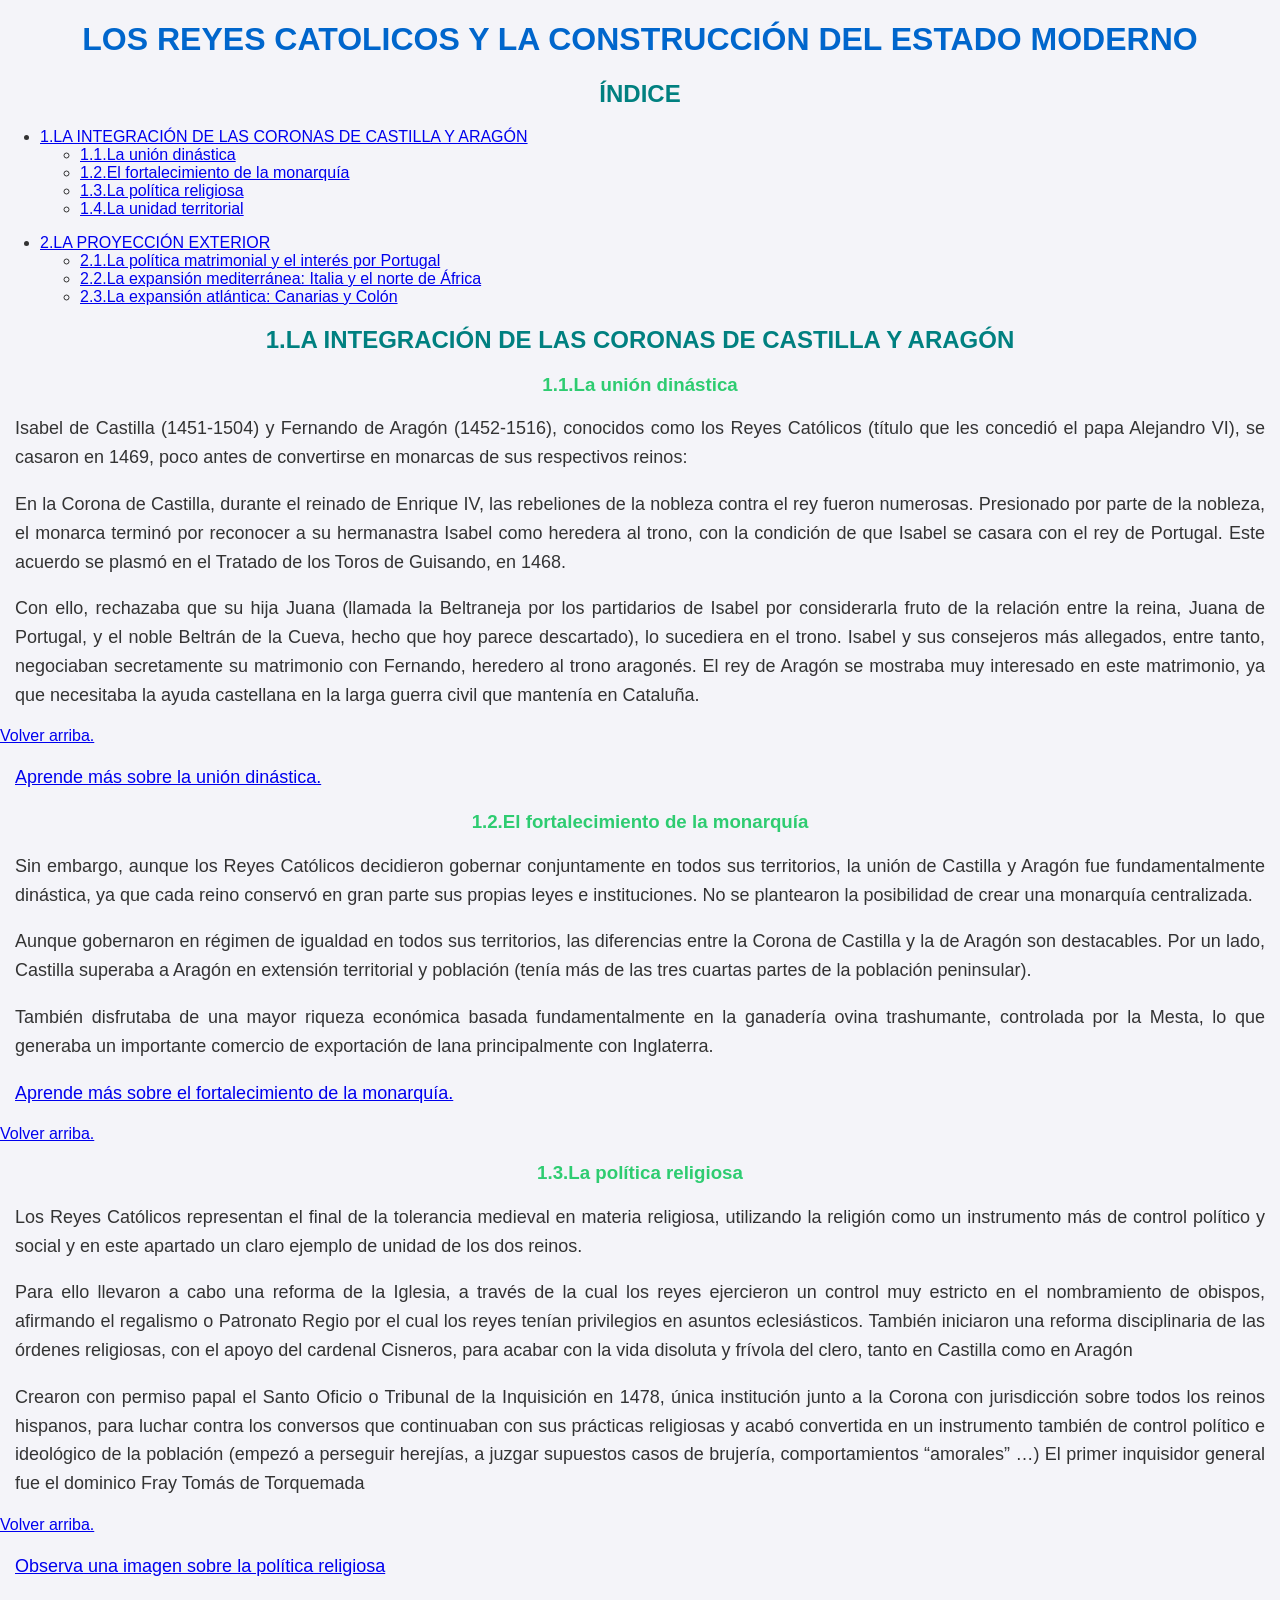
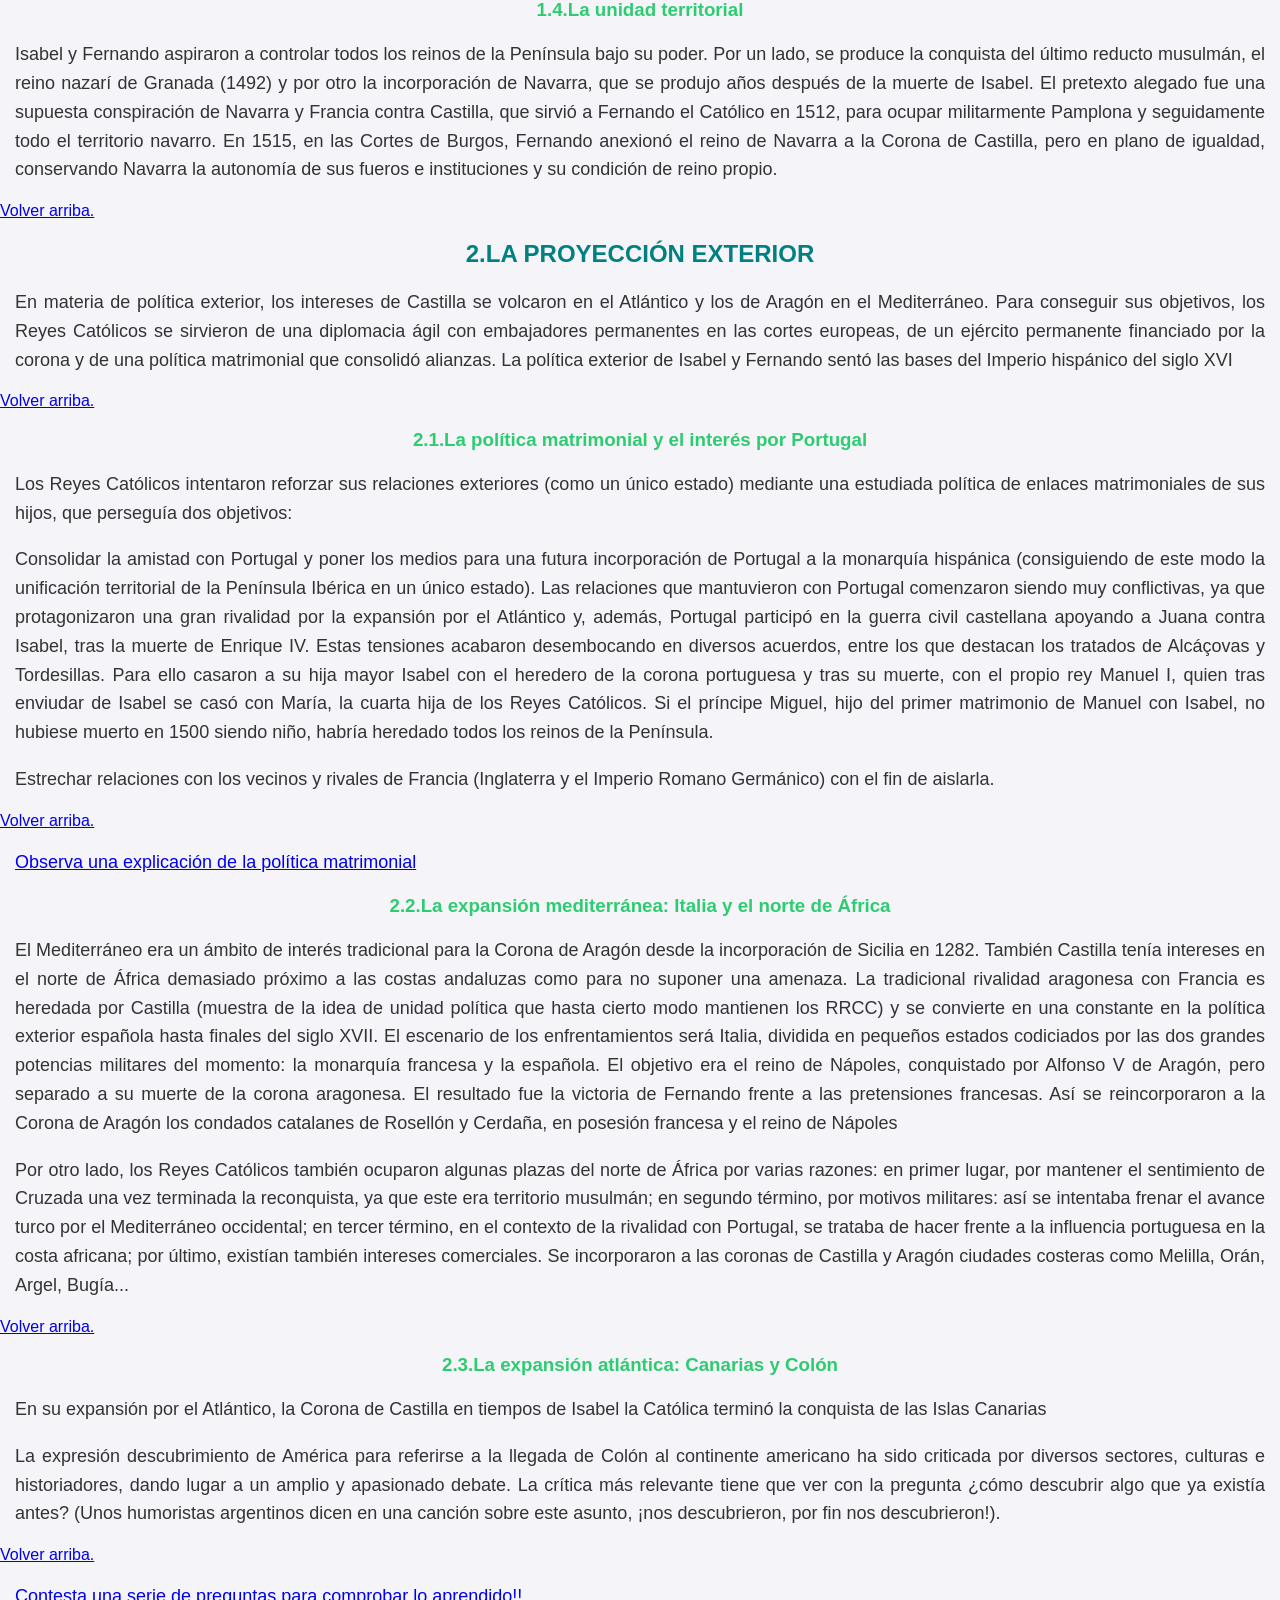
<file: index.html>
<!DOCTYPE html>
<html lang="es">
<head>
    <meta charset="UTF-8">
    <meta name="viewport" content="width=device-width, initial-scale=1.0">
    <title>LOS REYES CATÓLICOS - Ariadna González</title>
    <link rel="stylesheet" href="pag.css">
<body id = "titulo">
    <h1>LOS REYES CATOLICOS Y LA CONSTRUCCIÓN DEL ESTADO MODERNO</h1>
    <h2>ÍNDICE</h2>
    <ul>
        <li> <a href="#LA INTEGRACIÓN DE LAS CORONAS DE CASTILLA Y ARAGÓN">1.LA INTEGRACIÓN DE LAS CORONAS DE CASTILLA Y ARAGÓN</a></li>
        <ul>
            <li><a href="#La unión dinástica">1.1.La unión dinástica</a>
            <li><a href="#El fortalecimiento de la monarquía">1.2.El fortalecimiento de la monarquía</a></li>
            <li><a href="#La política religiosa">1.3.La política religiosa</a></li>
            <li><a href="#La unidad territorial">1.4.La unidad territorial</a>
            </ul>
    </ul>
    <ul>
        <li><a href="#LA PROYECCIÓN EXTERIOR">2.LA PROYECCIÓN EXTERIOR</a></li>
    <ul> 
        <li><a href="#La política matrimonial y el interés por Portugal">2.1.La política matrimonial y el interés por Portugal</a></li>
        <li><a href="#La expansión mediterránea: Italia y el norte de África">2.2.La expansión mediterránea: Italia y el norte de África</a></li>
        <li><a href="#La expansión atlántica: Canarias y Colón">2.3.La expansión atlántica: Canarias y Colón</a></li>
    </ul>
    </ul>
   
    <h2 id="LA INTEGRACIÓN DE LAS CORONAS DE CASTILLA Y ARAGÓN">1.LA INTEGRACIÓN DE LAS CORONAS DE CASTILLA Y ARAGÓN</h2>
    <h3 id="La unión dinástica">1.1.La unión dinástica</h3>
    <p>Isabel de Castilla (1451-1504) y Fernando de Aragón (1452-1516), conocidos como los Reyes Católicos 
        (título que les concedió el papa Alejandro VI), se casaron en 1469, poco antes de convertirse en monarcas 
        de sus respectivos reinos:</p>
    <p>En la Corona de Castilla, durante el reinado de Enrique IV, las rebeliones de la nobleza contra el rey 
        fueron numerosas. Presionado por parte de la nobleza, el monarca terminó por reconocer a su hermanastra 
        Isabel como heredera al trono, con la condición de que Isabel se casara con el rey de Portugal. Este 
        acuerdo se plasmó en el Tratado de los Toros de Guisando, en 1468.</p>
    <p>Con ello, rechazaba que su hija Juana (llamada la Beltraneja por los partidarios de Isabel por considerarla 
        fruto de la relación entre la reina, Juana de Portugal, y el noble Beltrán de la Cueva, hecho que hoy parece 
        descartado), lo sucediera en el trono. Isabel y sus consejeros más allegados, entre tanto, negociaban 
        secretamente su matrimonio con Fernando, heredero al trono aragonés. El rey de Aragón se mostraba muy 
        interesado en este matrimonio, ya que necesitaba la ayuda castellana en la larga guerra civil que mantenía 
        en Cataluña.</p>
    <a href="#titulo">Volver arriba.</a>
    <p><a href="pag2.html">Aprende más sobre la unión dinástica.</a></p>
    <h3 id="El fortalecimiento de la monarquía">1.2.El fortalecimiento de la monarquía</h3>
    <p>Sin embargo, aunque los Reyes Católicos decidieron gobernar conjuntamente en todos sus territorios, la 
        unión de Castilla y Aragón fue fundamentalmente dinástica, ya que cada reino conservó en gran 
        parte sus propias leyes e instituciones. No se plantearon la posibilidad de crear una monarquía 
        centralizada.
        </p>
    <p>Aunque gobernaron en régimen de igualdad en todos sus territorios, las diferencias entre la Corona de 
        Castilla y la de Aragón son destacables. Por un lado, Castilla superaba a Aragón en extensión territorial y 
        población (tenía más de las tres cuartas partes de la población peninsular).</p>
    <p>También disfrutaba de una mayor riqueza económica basada fundamentalmente en la ganadería ovina 
        trashumante, controlada por la Mesta, lo que generaba un importante comercio de exportación de lana
        principalmente con Inglaterra.
        </p>
        <p><a href="pag3.html">Aprende más sobre el fortalecimiento de la monarquía.</a></p>
    <a href="#titulo">Volver arriba.</a>
    <h3 id="La política religiosa">1.3.La política religiosa</h3>
    <p>Los Reyes Católicos representan el final de la tolerancia medieval en materia religiosa, utilizando la religión 
        como un instrumento más de control político y social y en este apartado un claro ejemplo de unidad de 
        los dos reinos.</p>
    <p>Para ello llevaron a cabo una reforma de la Iglesia, a través de la cual los reyes ejercieron un control muy 
        estricto en el nombramiento de obispos, afirmando el regalismo o Patronato Regio por el cual los reyes 
        tenían privilegios en asuntos eclesiásticos. También iniciaron una reforma disciplinaria de las órdenes 
        religiosas, con el apoyo del cardenal Cisneros, para acabar con la vida disoluta y frívola del clero, tanto en 
        Castilla como en Aragón</p>
    <p>Crearon con permiso papal el Santo Oficio o Tribunal de la Inquisición en 1478, única institución junto a 
        la Corona con jurisdicción sobre todos los reinos hispanos, para luchar contra los conversos que 
        continuaban con sus prácticas religiosas y acabó convertida en un instrumento también de control 
        político e ideológico de la población (empezó a perseguir herejías, a juzgar supuestos casos de brujería, 
        comportamientos “amorales” …) El primer inquisidor general fue el dominico Fray Tomás de Torquemada</p>
    <a href="#titulo">Volver arriba.</a>
    <p><a href="https://encrypted-tbn0.gstatic.com/images?q=tbn:ANd9GcTxxu9Mty3CyA_n8FceJfC72eHepIhVzMpw7A&s" target=_blank>Observa una imagen sobre la política religiosa</a></p>
    <h3 id="La unidad territorial">1.4.La unidad territorial</h3>
    <p>Isabel y Fernando aspiraron a controlar todos los reinos de la Península bajo su poder. Por un lado, se 
        produce la conquista del último reducto musulmán, el reino nazarí de Granada (1492) y por otro la 
        incorporación de Navarra, que se produjo años después de la muerte de Isabel. El pretexto alegado fue una 
        supuesta conspiración de Navarra y Francia contra Castilla, que sirvió a Fernando el Católico en 1512,
        para ocupar militarmente Pamplona y seguidamente todo el territorio navarro. En 1515, en las Cortes de 
        Burgos, Fernando anexionó el reino de Navarra a la Corona de Castilla, pero en plano de igualdad, 
        conservando Navarra la autonomía de sus fueros e instituciones y su condición de reino propio.</p>
        <a href="#titulo">Volver arriba.</a>
        <h2 id="LA PROYECCIÓN EXTERIOR">2.LA PROYECCIÓN EXTERIOR</h3>
    <p>En materia de política exterior, los intereses de Castilla se volcaron en el Atlántico y los de Aragón en el 
        Mediterráneo. Para conseguir sus objetivos, los Reyes Católicos se sirvieron de una diplomacia ágil con 
        embajadores permanentes en las cortes europeas, de un ejército permanente financiado por la corona y de 
        una política matrimonial que consolidó alianzas. La política exterior de Isabel y Fernando sentó las bases 
        del Imperio hispánico del siglo XVI</p>
        <a href="#titulo">Volver arriba.</a>
        <h3 id="La política matrimonial y el interés por Portugal">2.1.La política matrimonial y el interés por Portugal</h3>
    <p>Los Reyes Católicos intentaron reforzar sus relaciones exteriores (como un único estado) mediante una 
        estudiada política de enlaces matrimoniales de sus hijos, que perseguía dos objetivos:
        </p>
    <p>Consolidar la amistad con Portugal y poner los medios para una futura incorporación de 
        Portugal a la monarquía hispánica (consiguiendo de este modo la unificación territorial de la 
        Península Ibérica en un único estado). Las relaciones que mantuvieron con Portugal comenzaron 
        siendo muy conflictivas, ya que protagonizaron una gran rivalidad por la expansión por el 
        Atlántico y, además, Portugal participó en la guerra civil castellana apoyando a Juana contra 
        Isabel, tras la muerte de Enrique IV. Estas tensiones acabaron desembocando en diversos 
        acuerdos, entre los que destacan los tratados de Alcáçovas y Tordesillas.
        Para ello casaron a su hija mayor Isabel con el heredero de la corona portuguesa y tras su muerte, 
        con el propio rey Manuel I, quien tras enviudar de Isabel se casó con María, la cuarta hija de los 
        Reyes Católicos. Si el príncipe Miguel, hijo del primer matrimonio de Manuel con Isabel, no 
        hubiese muerto en 1500 siendo niño, habría heredado todos los reinos de la Península.
        </p>
    <p>Estrechar relaciones con los vecinos y rivales de Francia (Inglaterra y el Imperio Romano 
        Germánico) con el fin de aislarla.
        </p>
        <a href="#titulo">Volver arriba.</a>
        <p><a href="https://www.youtube.com/watch?v=ZWI9mbifUlc" target=_blank>Observa una explicación de la política matrimonial</a></p>
        <h3 id="La expansión mediterránea: Italia y el norte de África">2.2.La expansión mediterránea: Italia y el norte de África</h3>
    <p>El Mediterráneo era un ámbito de interés tradicional para la Corona de Aragón desde la 
        incorporación de Sicilia en 1282. También Castilla tenía intereses en el norte de África
        demasiado próximo a las costas andaluzas como para no suponer una amenaza.
        La tradicional rivalidad aragonesa con Francia es heredada por Castilla (muestra de la idea de 
        unidad política que hasta cierto modo mantienen los RRCC) y se convierte en una constante en 
        la política exterior española hasta finales del siglo XVII. 
        El escenario de los enfrentamientos será Italia, dividida en pequeños estados codiciados por las 
        dos grandes potencias militares del momento: la monarquía francesa y la española.
        El objetivo era el reino de Nápoles, conquistado por Alfonso V de Aragón, pero separado a su 
        muerte de la corona aragonesa. 
        El resultado fue la victoria de Fernando frente a las pretensiones francesas. Así se 
        reincorporaron a la Corona de Aragón los condados catalanes de Rosellón y Cerdaña, en 
        posesión francesa y el reino de Nápoles</p>
    <p>Por otro lado, los Reyes Católicos también ocuparon algunas plazas del norte de África por 
        varias razones: en primer lugar, por mantener el sentimiento de Cruzada una vez terminada la 
        reconquista, ya que este era territorio musulmán; en segundo término, por motivos militares: así 
        se intentaba frenar el avance turco por el Mediterráneo occidental; en tercer término, en el 
        contexto de la rivalidad con Portugal, se trataba de hacer frente a la influencia portuguesa en la 
        costa africana; por último, existían también intereses comerciales. Se incorporaron a las coronas 
        de Castilla y Aragón ciudades costeras como Melilla, Orán, Argel, Bugía...</p>
        <a href="#titulo">Volver arriba.</a>
        <h3 id="La expansión atlántica: Canarias y Colón">2.3.La expansión atlántica: Canarias y Colón</h3>
    <p>En su expansión por el Atlántico, la Corona de Castilla en tiempos de Isabel la Católica 
        terminó la conquista de las Islas Canarias</p>
    <p>La expresión descubrimiento de América para referirse a la llegada de Colón al continente 
        americano ha sido criticada por diversos sectores, culturas e historiadores, dando lugar a un 
        amplio y apasionado debate. La crítica más relevante tiene que ver con la pregunta ¿cómo 
        descubrir algo que ya existía antes? (Unos humoristas argentinos dicen en una canción sobre 
        este asunto, ¡nos descubrieron, por fin nos descubrieron!).</p>
        <a href="#titulo">Volver arriba.</a>
        <p><a href="pag4.html">Contesta una serie de preguntas para comprobar lo aprendido!!</a></p>
    </body>
    <script src="https://static.elfsight.com/platform/platform.js" async></script>
    <div class="elfsight-app-1ea6a137-d2a3-4594-ac16-84506ae4fee6" data-elfsight-app-lazy></div>
    </head>
</html>
</file>
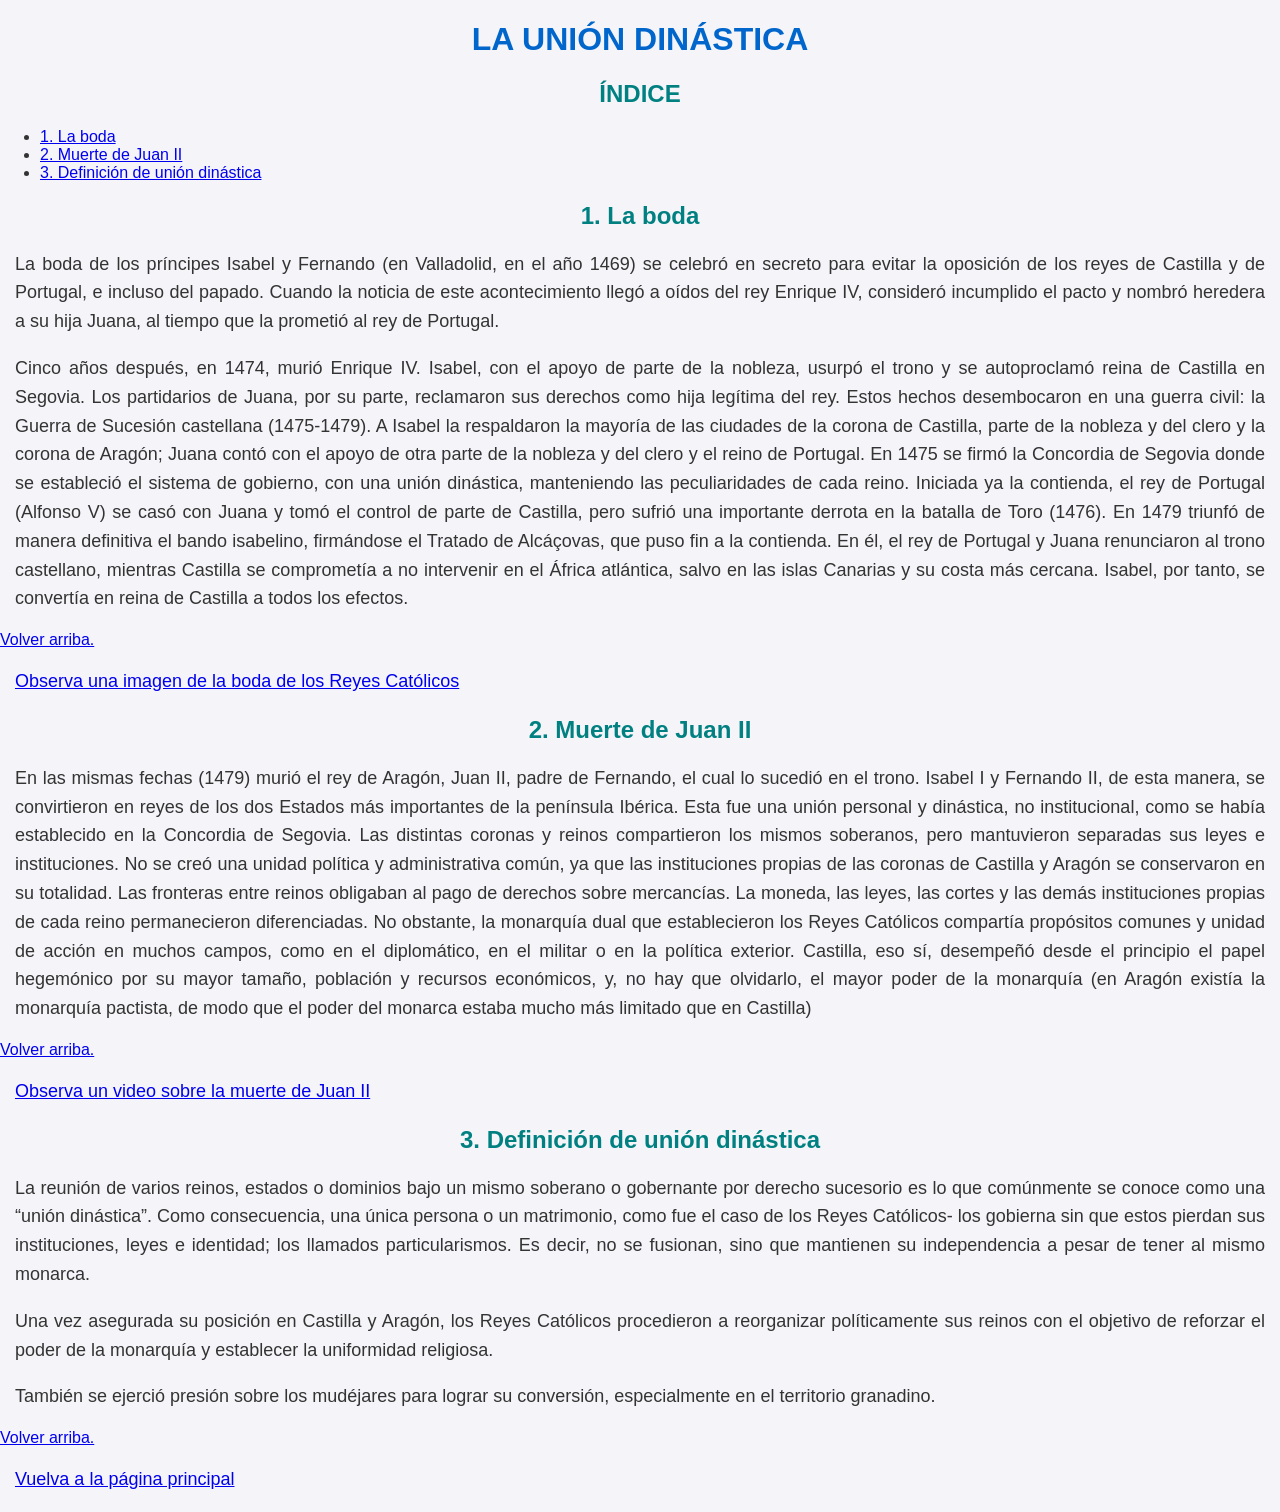
<file: pag2.html>
<!DOCTYPE html>
<html lang="es">
<head>
    <meta charset="UTF-8">
    <meta name="viewport" content="width=device-width, initial-scale=1.0">
    <title>La unión dinástica - Ariadna González</title>
    <link rel="stylesheet" href="pag.css">
</head>
<body id = "titulo">
    <h1>LA UNIÓN DINÁSTICA</h1>
    <h2>ÍNDICE</h2>
    <ul>
        <li><a href="#La boda">1. La boda</a></li>
        <li><a href="#Muerte de Juan II">2. Muerte de Juan II</a></li>
        <li><a href="#Definición de unión dinástica">3. Definición de unión dinástica</a></li>
    </ul>
    <h2 id ="La boda">1. La boda</h2>
    <p>La boda de los príncipes Isabel y Fernando (en Valladolid, en el año 1469) se celebró en secreto para 
        evitar la oposición de los reyes de Castilla y de Portugal, e incluso del papado. Cuando la noticia de este 
        acontecimiento llegó a oídos del rey Enrique IV, consideró incumplido el pacto y nombró heredera a su hija 
        Juana, al tiempo que la prometió al rey de Portugal.
        </p>
    <p>Cinco años después, en 1474, murió Enrique IV. Isabel, con el apoyo de parte de la nobleza, usurpó el 
        trono y se autoproclamó reina de Castilla en Segovia. Los partidarios de Juana, por su parte, reclamaron 
        sus derechos como hija legítima del rey. Estos hechos desembocaron en una guerra civil: la Guerra de 
        Sucesión castellana (1475-1479). A Isabel la respaldaron la mayoría de las ciudades de la corona de 
        Castilla, parte de la nobleza y del clero y la corona de Aragón; Juana contó con el apoyo de otra parte de la 
        nobleza y del clero y el reino de Portugal. En 1475 se firmó la Concordia de Segovia donde se estableció el 
        sistema de gobierno, con una unión dinástica, manteniendo las peculiaridades de cada reino.
        Iniciada ya la contienda, el rey de Portugal (Alfonso V) se casó con Juana y tomó el control de parte de 
        Castilla, pero sufrió una importante derrota en la batalla de Toro (1476). En 1479 triunfó de manera 
        definitiva el bando isabelino, firmándose el Tratado de Alcáçovas, que puso fin a la contienda. En él, el rey 
        de Portugal y Juana renunciaron al trono castellano, mientras Castilla se comprometía a no intervenir en el 
        África atlántica, salvo en las islas Canarias y su costa más cercana. Isabel, por tanto, se convertía en reina 
        de Castilla a todos los efectos.</p>
        <a href="#titulo">Volver arriba.</a>
        <p><a href="https://historia.nationalgeographic.com.es/medio/2020/07/13/el-enlace-de-los-reyes-catolicos-cambio-el-curso-de-la-historia-de-espana_9c3963f6_914x751.png"target=_blank>Observa una imagen de la boda de los Reyes Católicos</a></p>
        <h2 id = "Muerte de Juan II">2. Muerte de Juan II</h2>
    <p>En las mismas fechas (1479) murió el rey de Aragón, Juan II, padre de Fernando, el cual lo sucedió en el 
        trono. Isabel I y Fernando II, de esta manera, se convirtieron en reyes de los dos Estados más importantes 
        de la península Ibérica. Esta fue una unión personal y dinástica, no institucional, como se había 
        establecido en la Concordia de Segovia. Las distintas coronas y reinos compartieron los mismos 
        soberanos, pero mantuvieron separadas sus leyes e instituciones. No se creó una unidad política y
        administrativa común, ya que las instituciones propias de las coronas de Castilla y Aragón se conservaron 
        en su totalidad. Las fronteras entre reinos obligaban al pago de derechos sobre mercancías. La moneda, las 
        leyes, las cortes y las demás instituciones propias de cada reino permanecieron diferenciadas. No obstante, 
        la monarquía dual que establecieron los Reyes Católicos compartía propósitos comunes y unidad de acción 
        en muchos campos, como en el diplomático, en el militar o en la política exterior. Castilla, eso sí, desempeñó 
        desde el principio el papel hegemónico por su mayor tamaño, población y recursos económicos, y, no hay 
        que olvidarlo, el mayor poder de la monarquía (en Aragón existía la monarquía pactista, de modo que el 
        poder del monarca estaba mucho más limitado que en Castilla)</p>
        <a href="#titulo">Volver arriba.</a>
        <p><a href="https://www.youtube.com/watch?v=arqF8oTqTkk" target=_blank>Observa un video sobre la muerte de Juan II</a></p>
        <h2 id = "Definición de unión dinástica">3. Definición de unión dinástica</h2>
    <p>La reunión de varios reinos, estados o dominios bajo un mismo soberano o gobernante por derecho 
        sucesorio es lo que comúnmente se conoce como una “unión dinástica”. Como consecuencia, una única 
        persona o un matrimonio, como fue el caso de los Reyes Católicos- los gobierna sin que estos pierdan sus 
        instituciones, leyes e identidad; los llamados particularismos. Es decir, no se fusionan, sino que mantienen 
        su independencia a pesar de tener al mismo monarca.</p>
    <p>Una vez asegurada su posición en Castilla y Aragón, los Reyes Católicos procedieron a reorganizar 
        políticamente sus reinos con el objetivo de reforzar el poder de la monarquía y establecer la uniformidad 
        religiosa. </p>
    <p>También se ejerció presión sobre los mudéjares para lograr su conversión, especialmente en el territorio 
        granadino.</p>
    
        <a href="#titulo">Volver arriba.</a>
        <p><a href="index.html">Vuelva a la página principal</a></p>
</body>
</html>
</file>
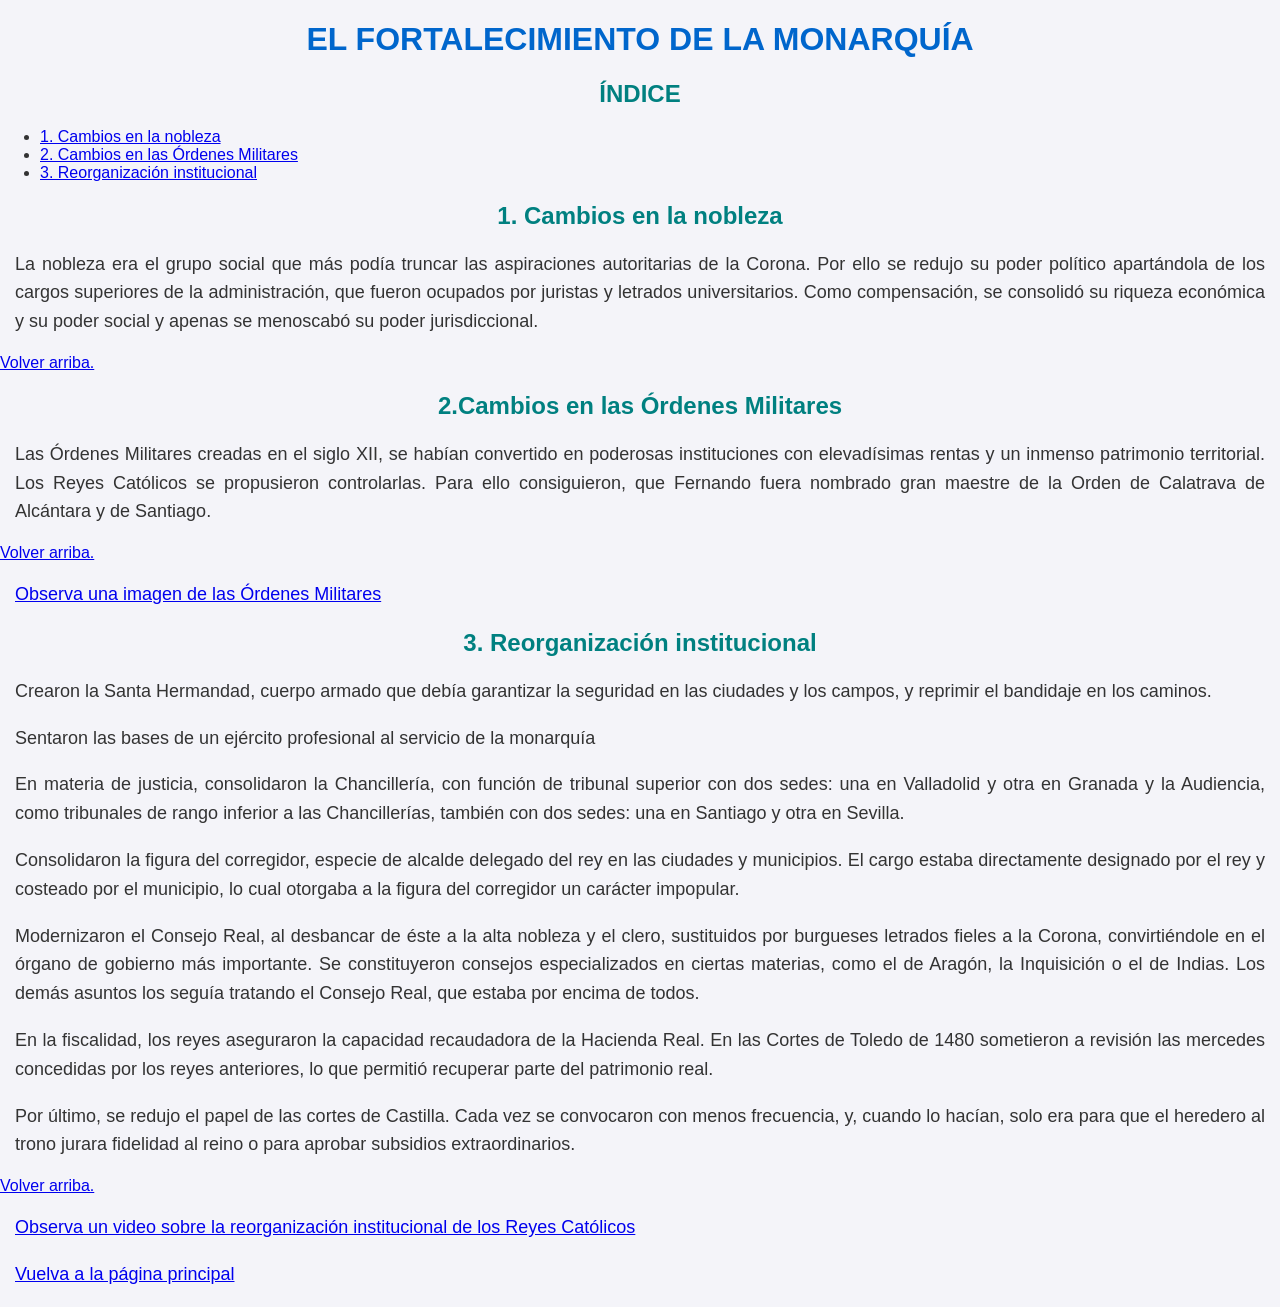
<file: pag3.html>
<!DOCTYPE html>
<html lang="es">
<head>
    <meta charset="UTF-8">
    <meta name="viewport" content="width=device-width, initial-scale=1.0">
    <title>El fortalecimiento de la monarquía - Ariadna González</title>
    <link rel="stylesheet" href="pag.css">
    <script src="https://static.elfsight.com/platform/platform.js" async></script>

</head>
<body id = "titulo">
    <h1>EL FORTALECIMIENTO DE LA MONARQUÍA</h1>
    <h2>ÍNDICE</h2>
    <ul>
        <li><a href="#Cambios en la nobleza">1. Cambios en la nobleza</a></li>
        <li><a href="#Cambios en las Órdenes Militares">2. Cambios en las Órdenes Militares</a></li>
        <li><a href="#Reorganización institucional">3. Reorganización institucional</a></li>
    </ul>
    <h2 id="Cambios en la nobleza">1. Cambios en la nobleza</h2>
    <p>La nobleza era el grupo social que más podía truncar las aspiraciones autoritarias de la Corona. Por ello se 
        redujo su poder político apartándola de los cargos superiores de la administración, que fueron ocupados 
        por juristas y letrados universitarios. Como compensación, se consolidó su riqueza económica y su poder 
        social y apenas se menoscabó su poder jurisdiccional.
        </p>
        <a href="#titulo">Volver arriba.</a>
        <h2 id="Cambios en las Órdenes Militares">2.Cambios en las Órdenes Militares </h2>
    <p>Las Órdenes Militares creadas en el siglo XII, se habían convertido en poderosas instituciones con 
        elevadísimas rentas y un inmenso patrimonio territorial. Los Reyes Católicos se propusieron controlarlas. 
        Para ello consiguieron, que Fernando fuera nombrado gran maestre de la Orden de Calatrava de 
        Alcántara y de Santiago.</p>
        <a href="#titulo">Volver arriba.</a>
        <p><a href="https://www.muyinteresante.com/wp-content/uploads/sites/5/2024/06/14/666c4d039b0e3.jpeg?resize=1024,433"target=_blank>Observa una imagen de las Órdenes Militares</a></p>
        <h2 id="Reorganización institucional">3. Reorganización institucional</h2>
    <p>Crearon la Santa Hermandad, cuerpo armado que debía garantizar la seguridad en las ciudades y 
        los campos, y reprimir el bandidaje en los caminos.</p>
    <p>Sentaron las bases de un ejército profesional al servicio de la monarquía</p>
    <p>En materia de justicia, consolidaron la Chancillería, con función de tribunal superior con dos sedes: 
        una en Valladolid y otra en Granada y la Audiencia, como tribunales de rango inferior a las 
        Chancillerías, también con dos sedes: una en Santiago y otra en Sevilla.</p>
    <p>Consolidaron la figura del corregidor, especie de alcalde delegado del rey en las ciudades y 
        municipios. El cargo estaba directamente designado por el rey y costeado por el municipio, lo cual 
        otorgaba a la figura del corregidor un carácter impopular. </p>
<p>Modernizaron el Consejo Real, al desbancar de éste a la alta nobleza y el clero, sustituidos por 
    burgueses letrados fieles a la Corona, convirtiéndole en el órgano de gobierno más importante.
    Se constituyeron consejos especializados en ciertas materias, como el de Aragón, la Inquisición o el 
    de Indias. Los demás asuntos los seguía tratando el Consejo Real, que estaba por encima de todos.</p>
<p>En la fiscalidad, los reyes aseguraron la capacidad recaudadora de la Hacienda Real. En las Cortes 
    de Toledo de 1480 sometieron a revisión las mercedes concedidas por los reyes anteriores, lo que 
    permitió recuperar parte del patrimonio real.</p>
    <p>Por último, se redujo el papel de las cortes de Castilla. Cada vez se convocaron con menos 
        frecuencia, y, cuando lo hacían, solo era para que el heredero al trono jurara fidelidad al reino o para 
        aprobar subsidios extraordinarios.</p>
        <a href="#titulo">Volver arriba.</a>
        <p><a href="https://www.youtube.com/watch?v=KCal7PWjC0s"target=_blank>Observa un video sobre la reorganización institucional de los Reyes Católicos</a></p>
        <p><a href="index.html">Vuelva a la página principal</a></p>
</body>
</html>
</file>
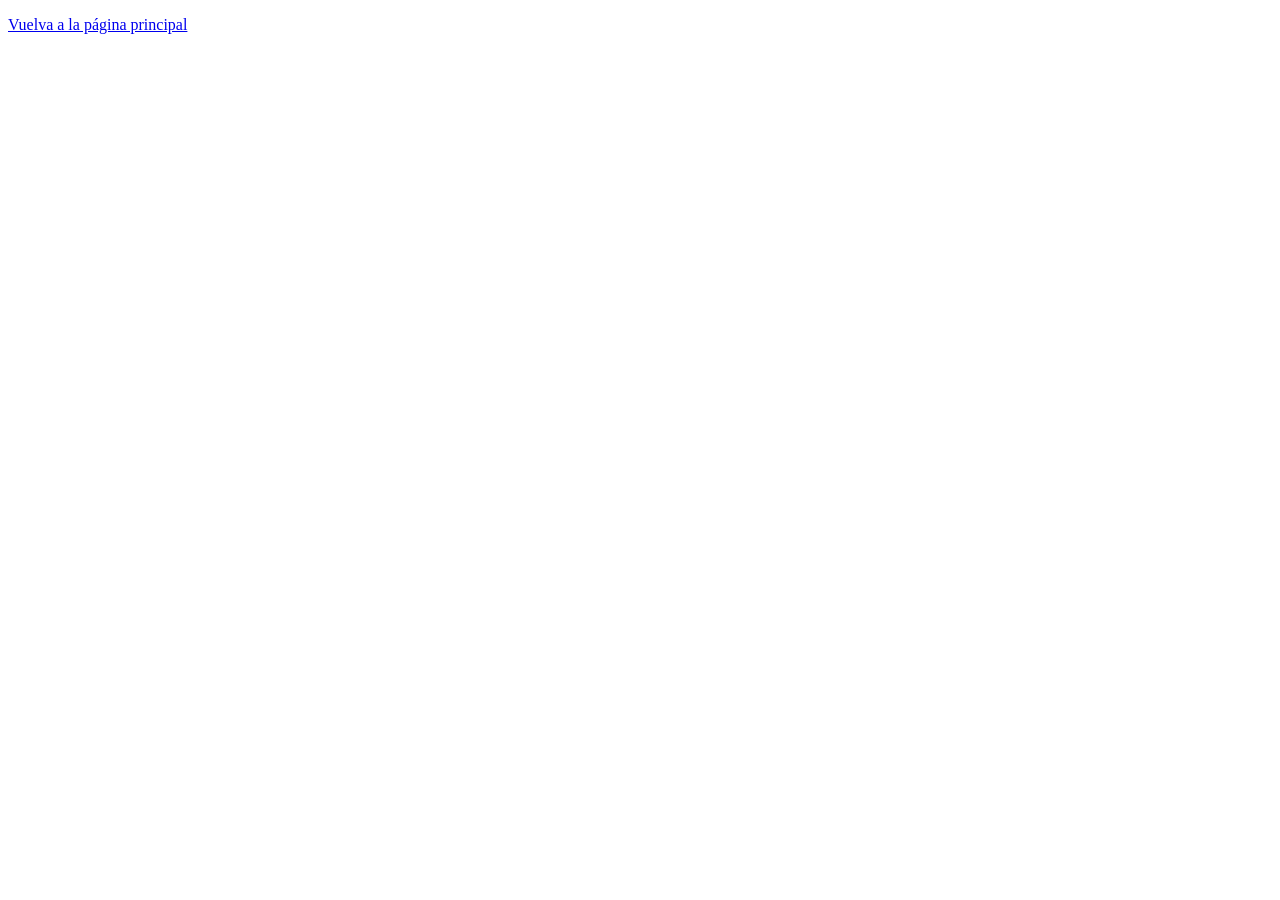
<file: pag4.html>
<!DOCTYPE html>
<html lang="es">
<head>
    <meta charset="UTF-8">
    <meta name="viewport" content="width=device-width, initial-scale=1.0">
    <title>Cuestionario - Ariadna González</title>
    <script src="pag.js"></script>
</head>
<body>
    <p><a href="index.html">Vuelva a la página principal</a></p>
</body>
</html>
</file>
<file: pag.css>
body {
    font-family: Arial, Helvetica, sans-serif;
    background-color: #f4f4f9;
    color: #333;
    margin: 0;
    padding: 0;
}
h1 {
    color: #0066cc;
    text-align: center;
}
h2 {
    color: #008080;
    text-align: center;
}
h3{
    color: #2ecc71;
    text-align: center;
}
p {
    font-size: 18px;
    line-height: 1.6;
    text-align: justify;
    padding: 0 15px;
}
</file>
